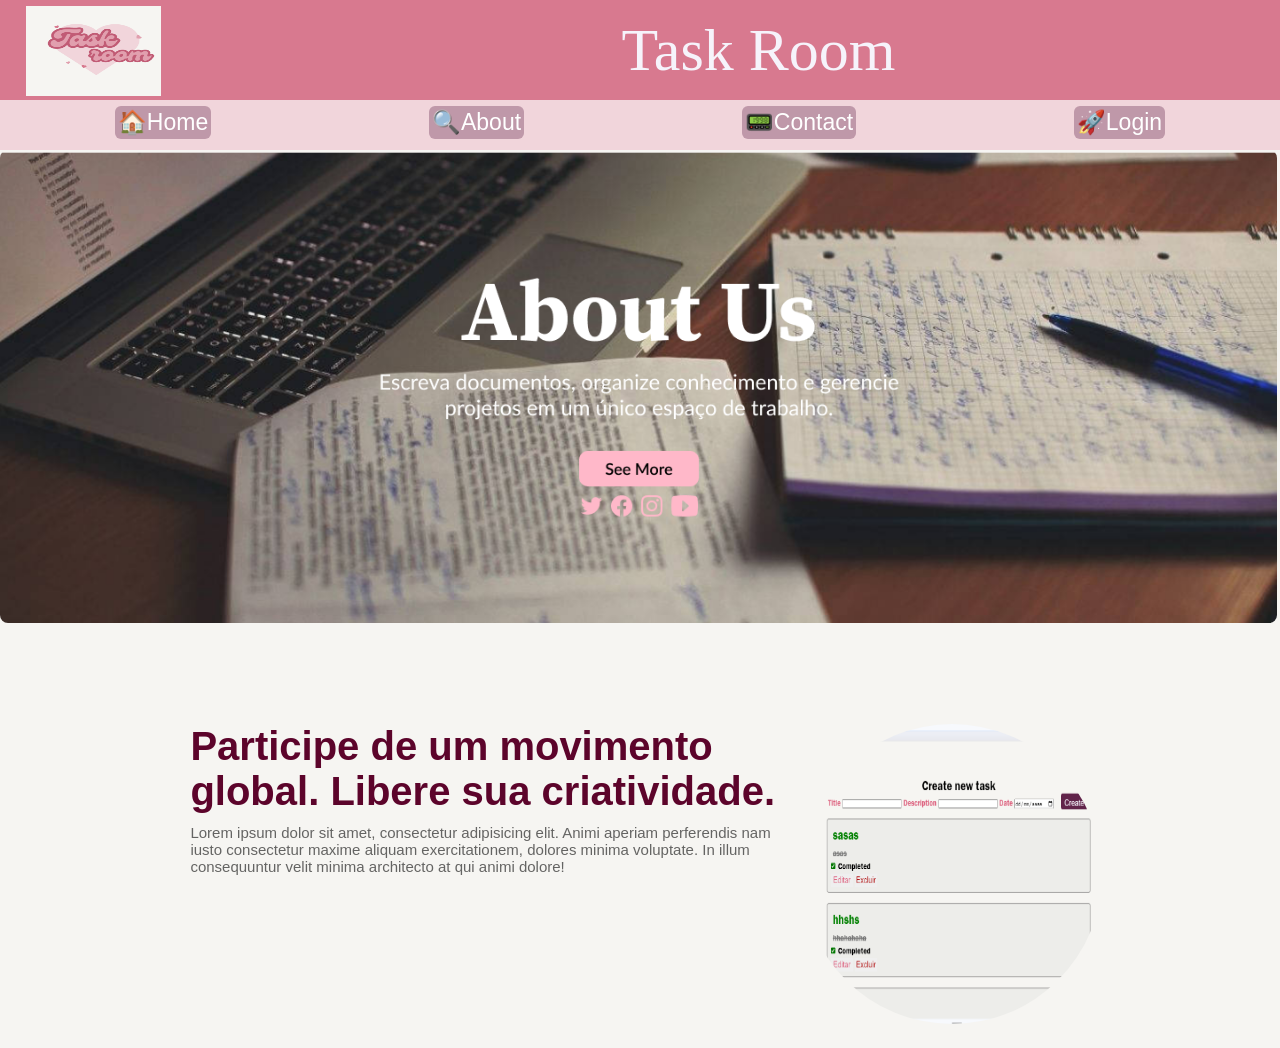
<file: aboutus.html>
<!DOCTYPE html>
<html lang="pt-br">
<head>
    <meta charset="UTF-8">
    <meta name="viewport" content="width=device-width, initial-scale=1.0">
    <link rel="stylesheet" href="aboutstyle.css">
    <title>AboutUs</title>
</head>
<body>
    <header>
        <div class="logo">
            <img src="./img/Pink Bold Retro Aesthetic Lash Artist Logo.png" alt="logo" />
          </div>
        <h1> Task Room </h1>
    </header>
    <div class="fakebar">
            
        <ul>
            <li><a href="http://localhost:3000/">🏠Home</a></li>
            <li><a >🔍About</a></li>
            <li><a >📟Contact</a></li>
            <li><a href="http://127.0.0.1:5500/frontend/logim.html" >🚀Login</a></li>
        </ul>
    </div>
    <div class="galeria">
        <div class="banners">
          <img src="./img/Frame 1000001260.png" alt="banner1">
          
        </div>
      </div>
    <main>
        <div class="content"> 
            <div class="inner-wrapper">
                <h2>Participe de um movimento global. Libere sua criatividade.</h2>
                <p>Lorem ipsum dolor sit amet, consectetur adipisicing elit. Animi aperiam perferendis nam iusto consectetur maxime aliquam exercitationem, dolores minima voluptate. In illum consequuntur velit minima architecto at qui animi dolore!</p>
            </div>
             <div class="image">
            <img src="img/Captura de tela 2024-02-19 164027.png"  id="publi">
        </div>
        </div>
        
    </main>
</body>
</html>
</file>
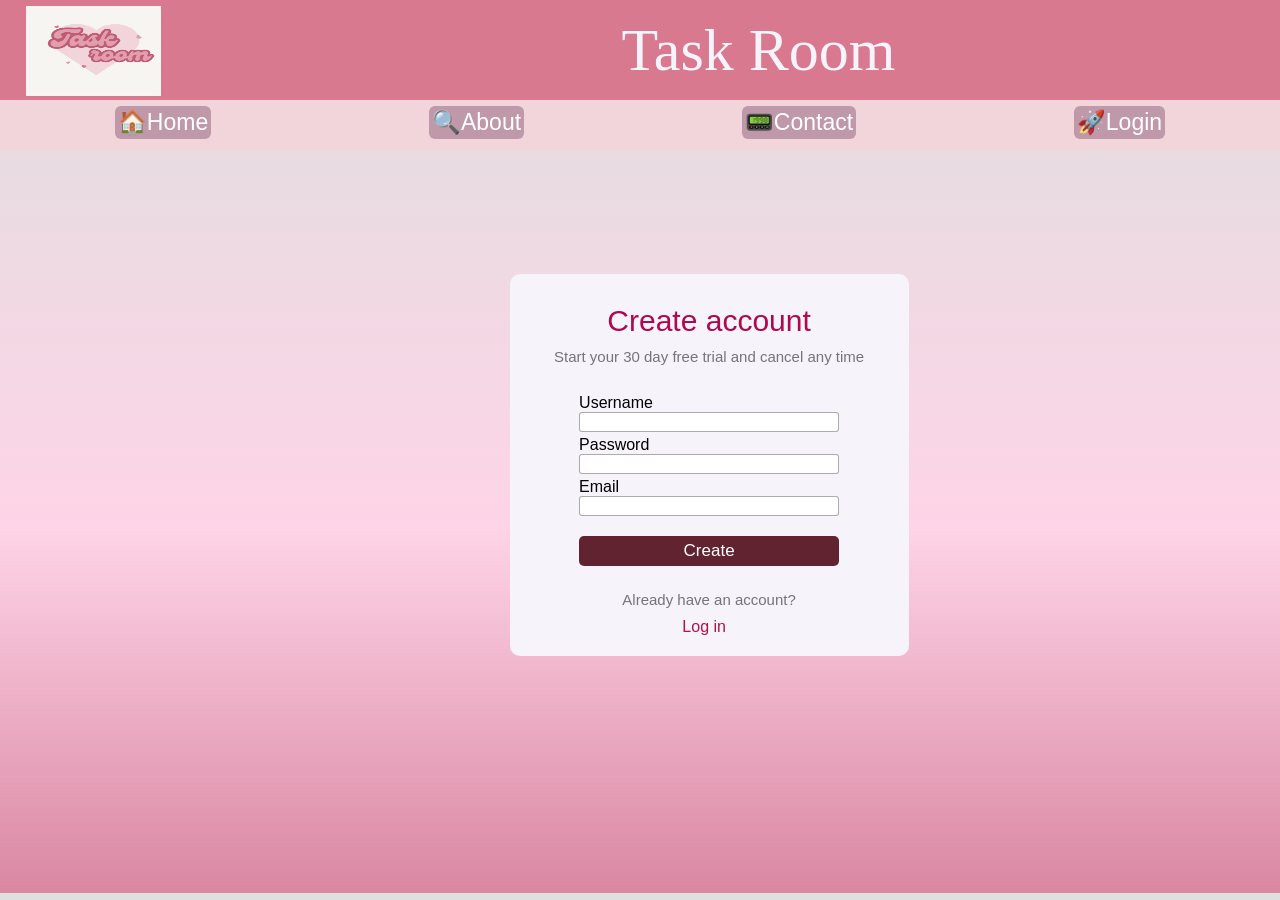
<file: logim.html>
<!DOCTYPE html>
<html lang="pt-br">
<head>
    <meta charset="UTF-8">
    <meta name="viewport" content="width=device-width, initial-scale=1.0">
    <link rel="stylesheet" href="loginstyle.css">
    
    <title>Document</title>
</head>
<body>
    <header>
        <div class="logo">
            <img src="./img/Pink Bold Retro Aesthetic Lash Artist Logo.png" alt="logo" />
          </div>
        <h1> Task Room </h1>
    </header>
    <div class="fakebar">
            
        <ul>
            <li><a href="http://localhost:3000/">🏠Home</a></li>
            <li><a href="http://127.0.0.1:5500/frontend/aboutus.html" >🔍About</a></li>
            <li><a >📟Contact</a></li>
            <li><a  >🚀Login</a></li>
        </ul>
    </div>
    <main>
        <div class="createuserbox">
            <div class="createform">
            <h2> Create account</h2>
            <p>Start your 30 day free trial and cancel any time</p>
            </div>
            <form action="">
                <label for="username">Username</label>
                <input type="text" name="username" id="username">
                <label for="password">Password</label>
                <input type="password" name="password" id="password">
                <label for="email">Email</label>
                <input type="email" name="email" id="email">
                <div>
                <button id="saveUser">Create</button>
            </div>
            </form>
            <div class="logbar">
            <p>Already have an account? </p> 
            <a href="">Log in</a>
        </div>
        </div>

        </div>
    </main>
    <script type="module" src="./js/registrar.js"></script>
</body>
</html>
</file>
<file: aboutstyle.css>
* {
    margin: 0;
    padding: 0;
    box-sizing: border-box;
  }
  
  header {
    background-color: #d8798f;
    color: #f6f3fb;
    padding: 6px;
  
    display: flex;
    height: 100px;
  }
  
  .logo {
    background-color: black;
    border-radius: 5px;
    width: 135px;
    height: 90px;
    display: flex;
    justify-content: center;
    align-items: center;
    margin-right: 30%;
    margin-left: 20px;
  }
  
  .logo img {
    width: 135px;
    height: 90px;
  }
  
  h1 {
    font-size: 60px;
    margin-top: 10px;
    margin-left: 80px;
    font-family: los-feliz, serif;
    font-style: normal;
    font-weight: 400;
  }
  
  main {
    padding: 24px;
    justify-items: center;
    margin-left: 13%;
  
    width: 75%;
  }
  
  .fakebar {
    background-color: #f1d5db;
    color: #f6f3fb;
    padding: 6px;
  
    text-align: left;
    height: 50px;
  }
  
  ul {
    display: flex;
    justify-items: space-around;
    list-style-type: none;
    justify-content: space-around;
  }
  
  li {
    font-size: 23px;
    background-color: #61234a58;
    border-radius: 6px;
    padding: 3px;
  }
  a {
    text-decoration: none;
    color: white;
  }

  body {
    background-color: #F6F5F2 ;
    font-family:'Franklin Gothic Medium', 'Arial Narrow', Arial, sans-serif;
    background-size: 100% ;
}
 h1 {
        font-size: 60px;
        margin-top: 10px;
        margin-left: 80px;
        font-family: los-feliz, serif;
        font-style: normal;
        font-weight: 400;
        

    }

    

.galeria {
    width: 100%;
    height: 550px;
    
    overflow: hidden;
    

}

.banners img {
    width: 19.95%;
    border-radius: 8px;
}

.galeria .banners {
    display: flex;
    gap: 5px;
    width: 500%;
    
}
.content {
    display: flex;
    width: 100%;
    justify-content: space-between;
}

.image {
    display: flex;
 
    justify-content: end;
    align-items: end;
}

#publi {
    width: 300px;
    height: 300px;
    border-radius: 70%;
   
}
h2 {
    color: #5c042b;
    font-size: 40px;
}

p {
    font-size: 15px;
    color: #00000097;
    margin-top: 10px;
}
</file>
<file: loginstyle.css>
* {
  margin: 0;
  padding: 0;
  box-sizing: border-box;
}

header {
  background-color: #d8798f;
  color: #f6f3fb;
  padding: 6px;

  display: flex;
  height: 100px;
}

.logo {
  background-color: black;
  border-radius: 5px;
  width: 135px;
  height: 90px;
  display: flex;
  justify-content: center;
  align-items: center;
  margin-right: 30%;
  margin-left: 20px;
}

.logo img {
  width: 135px;
  height: 90px;
}

h1 {
  font-size: 60px;
  margin-top: 10px;
  margin-left: 80px;
  font-family: los-feliz, serif;
  font-style: normal;
  font-weight: 400;
}

main {
  padding: 24px;
  justify-items: center;
  margin-left: 13%;

  width: 75%;
}

.fakebar {
  background-color: #f1d5db;
  color: #f6f3fb;
  padding: 6px;

  text-align: left;
  height: 50px;
}

ul {
  display: flex;
  justify-items: space-around;
  list-style-type: none;
  justify-content: space-around;
}

li {
  font-size: 23px;
  background-color: #61234a58;
  border-radius: 6px;
  padding: 3px;
}
a {
  text-decoration: none;
  color: white;
}
.page {
  display: flex;
  flex-direction: column;
  gap: 23px;
}

body {
  font-family: "Franklin Gothic Medium", "Arial Narrow", Arial, sans-serif;
  background-size: 100%;

  background: rgb(223, 223, 223);
  background: linear-gradient(
    180deg,
    rgba(223, 223, 223, 1) 0%,
    rgba(254, 212, 231, 1) 59%,
    rgba(218, 135, 162, 1) 100%
  );
}

main {
  height: 82.5vh;
}

input {
  border: 1px solid rgba(17, 17, 17, 0.349);
  border-radius: 3px;
  height: 20px;
}

label {
  margin-top: 4px;
}

button {
  border-radius: 5px;
  border: none;
}
form {
  text-align: left;
  display: flex;
  flex-direction: column;
}
h2 {
  text-align: center;
  font-size: 30px;
  margin-top: 10px;
  margin-bottom: 10px;
  color: #ad0850;
  font-family: "Franklin Gothic Medium", "Arial Narrow", Arial, sans-serif;
  font-style: normal;
  font-weight: 400;

}

.createuserbox {
  display: flex;
  flex-direction: column;
  align-items: center;
  gap: 15px;
  width: 399px;
  margin-left: 35%;
  background-color: #f6f3fb;
  border-radius: 10px;
  padding: 20px;
  margin-top: 100px;
 
}



#saveUser {
  width: 260px;
  margin-top: 20px;
  height: 30px;
  background-color: #612330;
  color: white;
  font-size: 17px;
}

p {
  text-align: center;
  font-size: 15px;
  margin-top: 10px;
  margin-bottom: 10px;
  color: #757575;
  font-family: "Franklin Gothic Medium", "Arial Narrow", Arial, sans-serif;
  font-style: normal;
  font-weight: 200;
}

.createuserbox a {
  color: #b11247;
  text-align: center;
  margin-left: 60px;
}
</file>
